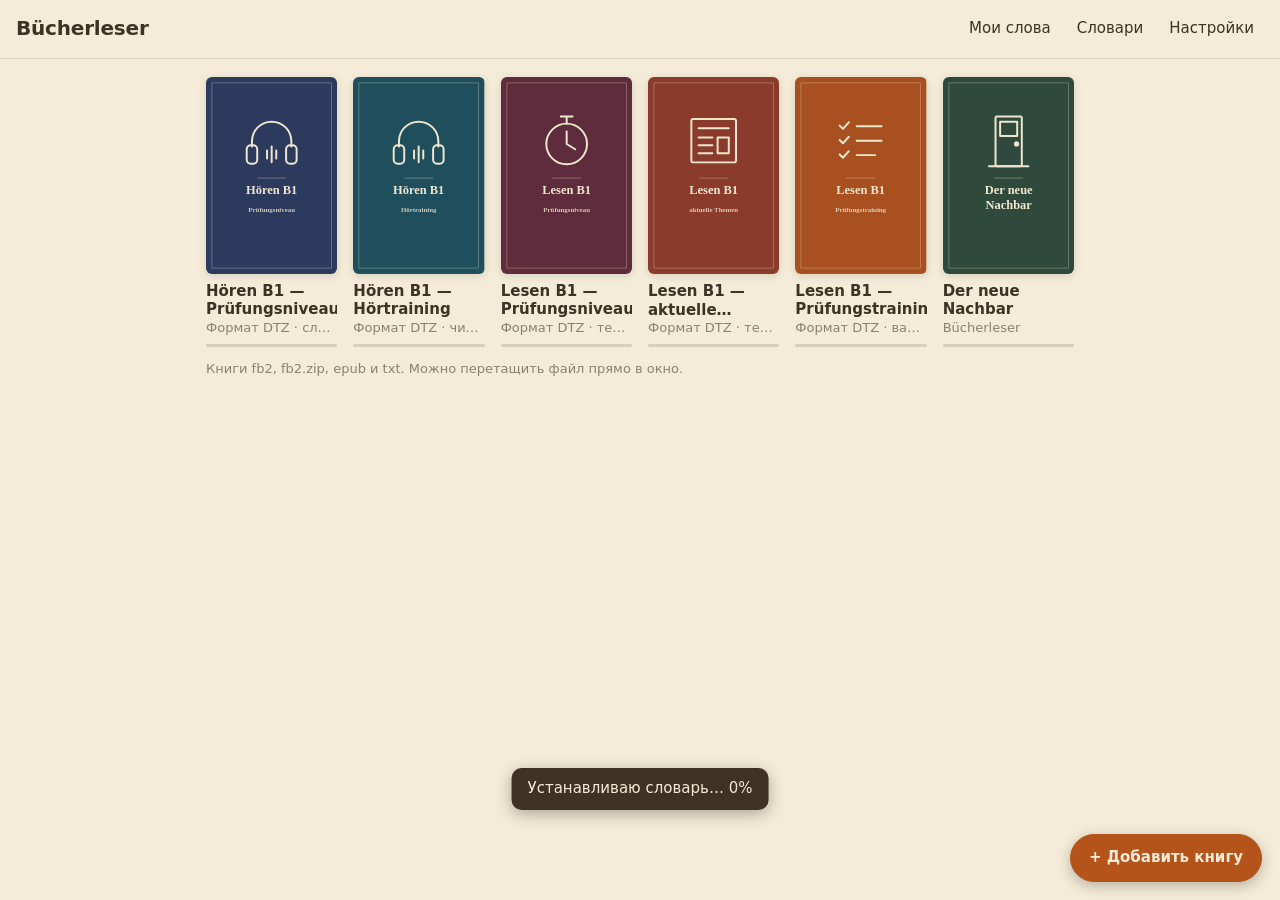
<file: index.html>
<!doctype html>
<html lang="ru">
<head>
<meta charset="utf-8">
<meta name="viewport" content="width=device-width, initial-scale=1, viewport-fit=cover">
<meta name="theme-color" content="#f4ecd8">
<title>Bücherleser — читалка для немецкого</title>
<link rel="manifest" href="manifest.webmanifest">
<link rel="icon" href="icon.svg" type="image/svg+xml">
<link rel="apple-touch-icon" href="assets/apple-touch-icon.png">
<meta name="mobile-web-app-capable" content="yes">
<meta name="apple-mobile-web-app-capable" content="yes">
<meta name="apple-mobile-web-app-status-bar-style" content="black-translucent">
<link rel="stylesheet" href="css/app.css">
</head>
<body>

<!-- Библиотека -->
<main id="v-library" class="view">
  <header class="top">
    <h1>Bücherleser</h1>
    <nav>
      <button data-go="vocab">Мои слова</button>
      <button data-go="dicts">Словари</button>
      <button data-go="settings">Настройки</button>
    </nav>
  </header>
  <div class="page">
    <div id="books" class="books"></div>
    <p class="hint">Книги fb2, fb2.zip, epub и txt. Можно перетащить файл прямо в окно.</p>
  </div>
  <button id="add-book" class="fab">+ Добавить книгу</button>
  <input id="book-file" type="file" accept=".fb2,.zip,.txt,.epub,application/epub+zip" multiple hidden>
</main>

<!-- Чтение -->
<main id="v-reader" class="view" hidden>
  <header id="r-top" class="chrome">
    <button id="r-back" aria-label="В библиотеку">‹</button>
    <div id="r-title"></div>
    <button id="r-toc" aria-label="Оглавление">☰</button>
    <button id="r-look" aria-label="Оформление">Аа</button>
  </header>
  <div id="r-view"><div id="r-content" lang="de"></div></div>
  <div id="r-status"><span id="r-chapter"></span><span id="r-timer" title="Осталось времени"></span><span id="r-pos"></span></div>
  <footer id="r-bottom" class="chrome">
    <button id="r-prev" aria-label="Назад">‹</button>
    <input id="r-slider" type="range" min="0" max="1000" value="0" aria-label="Положение в книге">
    <button id="r-next" aria-label="Вперёд">›</button>
  </footer>
</main>

<!-- Мои слова -->
<main id="v-vocab" class="view" hidden>
  <header class="top"><button data-go="library">‹</button><h1>Мои слова</h1></header>
  <div class="page">
    <div class="tools">
      <input id="vocab-q" type="search" placeholder="Поиск">
      <button id="vx-anki">Экспорт в Anki</button>
      <button id="vx-csv">CSV</button>
      <button id="vx-json">JSON</button>
      <button id="vx-import">Импорт</button>
      <input id="vocab-file" type="file" accept=".json" hidden>
    </div>
    <div id="vocab-list"></div>
  </div>
</main>

<!-- Словари -->
<main id="v-dicts" class="view" hidden>
  <header class="top"><button data-go="library">‹</button><h1>Словари</h1></header>
  <div class="page">
    <div id="dict-list"></div>
    <button id="dict-add" class="primary">+ Подключить словарь</button>
    <input id="dict-file" type="file" multiple hidden>
    <p class="hint">Поддерживаются три формата. <b>StarDict</b> — выберите сразу три файла (.ifo, .idx и .dict или .dict.dz) либо один zip-архив с ними. <b>TSV</b> — строки «слово, табуляция, перевод». <b>JSON</b> — словари, выгруженные из Bücherleser.</p>
  </div>
</main>

<!-- Настройки -->
<main id="v-settings" class="view" hidden>
  <header class="top"><button data-go="library">‹</button><h1>Настройки</h1></header>
  <div class="page form">
    <h2>Ответ на нажатие слова</h2>
    <label class="radio"><input type="radio" name="answer" value="dict"><span><b>Словарь</b> — мгновенно и без интернета. ИИ-разбор открывается отдельной вкладкой.</span></label>
    <label class="radio"><input type="radio" name="answer" value="ai"><span><b>ИИ-разбор</b> — сразу развёрнутое объяснение в контексте. Нужен интернет и ключ.</span></label>
    <p class="hint">Предложение целиком — двойное нажатие на любое его слово. Своя фраза — задержите палец на первом слове и протяните до последнего (мышью — просто протяните).</p>

    <h2>ИИ-разбор</h2>
    <label>Ключ Google Gemini
      <input id="set-key" type="password" autocomplete="off" placeholder="AIza…">
    </label>
    <p class="hint">Бесплатный ключ: <a href="https://aistudio.google.com/app/apikey" target="_blank" rel="noopener">aistudio.google.com/app/apikey</a> → «Create API key». Хранится только на этом устройстве. Подходит и ключ Claude (sk-ant-…).</p>
    <label>Модель <select id="set-model"></select></label>
    <p class="btns"><button id="set-models">Обновить список моделей</button></p>
    <label>Ваш уровень немецкого
      <select id="set-level"><option>A1</option><option>A2</option><option>B1</option><option>B2</option><option>C1</option></select>
    </label>

    <h2>Синхронизация между устройствами</h2>
    <p id="cloud-status" class="hint"></p>
    <p class="btns">
      <button id="cloud-in" class="primary">Войти через Google</button>
      <button id="cloud-sync" hidden>Синхронизировать сейчас</button>
      <button id="cloud-out" hidden>Выйти</button>
    </p>
    <p class="hint">Переносятся место чтения, ответы Lesen и Hören, «Мои слова» и оформление. Сами книги и словари добавляются на каждом устройстве отдельно — место чтения найдёт книгу по названию.</p>

    <h2>Копия в файл</h2>
    <p class="btns">
      <button id="bk-save">Сохранить копию</button>
      <button id="bk-load">Восстановить из файла</button>
      <input id="bk-file" type="file" accept=".json,application/json" hidden>
    </p>
    <p class="hint">В файле то же, что уходит в синхронизацию. При восстановлении данные объединяются с тем, что уже есть: побеждает более свежая запись.</p>

    <h2>Приложение и полный экран</h2>
    <p id="inst-status" class="hint"></p>
    <p class="btns">
      <button id="inst-btn" class="primary" hidden>Установить приложение</button>
      <button id="fs-btn" hidden>На весь экран</button>
    </p>
    <p id="ver" class="hint"></p>
    <p class="btns"><button id="upd-btn">Проверить обновление</button></p>
  </div>
</main>

<!-- Карточка слова -->
<aside id="sheet" hidden>
  <div class="sh-head">
    <div class="seg" id="sh-tabs"><button data-tab="dict">Словарь</button><button data-tab="ai">ИИ-разбор</button></div>
    <button id="sh-save" aria-label="Сохранить в мои слова">☆</button>
    <button id="sh-close" aria-label="Закрыть">×</button>
  </div>
  <div id="sh-body"></div>
</aside>

<!-- Оформление -->
<aside id="look" class="panel" hidden>
  <div class="themes" id="lk-themes"></div>
  <div class="row"><span>Свой цвет</span><span><label class="clr">фон <input type="color" id="lk-bg"></label> <label class="clr">текст <input type="color" id="lk-fg"></label></span></div>
  <div class="row"><span>Шрифт</span><span><select id="lk-font"></select> <button id="lk-font-add" title="Загрузить файл шрифта">+</button><input id="font-file" type="file" accept=".ttf,.otf,.woff,.woff2" hidden></span></div>
  <div class="row"><span>Размер</span><span class="step" data-k="size" data-step="1" data-min="12" data-max="40"></span></div>
  <div class="row"><span>Межстрочный интервал</span><span class="step" data-k="lh" data-step="0.05" data-min="1.1" data-max="2.4"></span></div>
  <div class="row"><span>Отступ между абзацами</span><span class="step" data-k="para" data-step="0.1" data-min="0" data-max="1.5"></span></div>
  <div class="row"><span>Поля</span><span class="step" data-k="margin" data-step="4" data-min="8" data-max="96"></span></div>
  <div class="row"><span>Ширина колонки</span><span class="step" data-k="maxw" data-step="40" data-min="400" data-max="1400"></span></div>
  <div class="row"><span>Выравнивание</span><span class="seg" data-k="align"><button data-v="justify">По ширине</button><button data-v="left">По левому</button></span></div>
  <div class="row"><span>Листание</span><span class="seg" data-k="mode"><button data-v="paged">Страницы</button><button data-v="scroll">Прокрутка</button></span></div>
  <div class="row"><span>Переносы слов</span><span class="seg" data-k="hyph"><button data-v="true">Да</button><button data-v="false">Нет</button></span></div>
  <div class="row"><span>Красная строка</span><span class="seg" data-k="indent"><button data-v="true">Да</button><button data-v="false">Нет</button></span></div>
</aside>

<aside id="toc" class="panel" hidden></aside>
<div id="scrim" hidden></div>
<div id="toast" hidden></div>
<div id="drop" hidden>Отпустите файл, чтобы добавить книгу</div>

<script type="module" src="js/app.js"></script>
</body>
</html>
</file>
<file: css/app.css>
:root {
  --bg: #f4ecd8; --fg: #3d3223;
  --font: Georgia, serif; --size: 19px; --lh: 1.6; --para: .5em; --indent: 1.5em;
  --margin: 24px; --maxw: 720px; --align: justify; --hyph: auto;
  --accent: #b4541a;
  --soft: color-mix(in srgb, var(--fg) 7%, var(--bg));
  --line: color-mix(in srgb, var(--fg) 16%, var(--bg));
  --muted: color-mix(in srgb, var(--fg) 58%, var(--bg));
  --card: color-mix(in srgb, var(--bg) 94%, white);
  --ui: system-ui, -apple-system, "Segoe UI", Roboto, sans-serif;
}
:root[data-dark="1"] { --accent: #f0a45d; --card: color-mix(in srgb, var(--bg) 90%, white); }

* { box-sizing: border-box; -webkit-tap-highlight-color: transparent; }
[hidden] { display: none !important; }
html, body { height: 100%; margin: 0; }
body { background: var(--bg); color: var(--fg); font: 15px/1.45 var(--ui); overflow: hidden; }
button, input, select { font: inherit; color: inherit; }
button { background: none; border: 1px solid var(--line); border-radius: 8px; padding: 7px 12px; cursor: pointer; }
button:hover { background: var(--soft); }
button.primary, .fab { background: var(--accent); border-color: var(--accent); color: var(--bg); font-weight: 600; }
button.primary:hover, .fab:hover { filter: brightness(1.08); background: var(--accent); }
input[type=search], input[type=password], select {
  background: var(--card); border: 1px solid var(--line); border-radius: 8px; padding: 8px 10px; min-width: 0;
}
h1 { font-size: 20px; margin: 0; letter-spacing: -.01em; }
.form h2 { font-size: 13px; text-transform: uppercase; letter-spacing: .06em; color: var(--muted); margin: 26px 0 10px; }
.hint { color: var(--muted); font-size: 13px; }

.view { position: fixed; inset: 0; display: flex; flex-direction: column; }
.top { display: flex; align-items: center; gap: 10px; padding: calc(10px + env(safe-area-inset-top)) 16px 10px; border-bottom: 1px solid var(--line); }
.top h1 { flex: 1; min-width: 0; white-space: nowrap; overflow: hidden; text-overflow: ellipsis; }
.top nav { display: flex; gap: 6px; }
.top button { border-color: transparent; padding: 7px 9px; white-space: nowrap; flex-shrink: 0; }
/* На телефоне три раздела не помещаются рядом с названием: уходят второй строкой, ровными вкладками */
@media (max-width: 560px) {
  .top:has(nav) { flex-wrap: wrap; row-gap: 8px; padding-bottom: 8px; }
  .top nav { width: 100%; gap: 8px; }
  .top nav button { flex: 1 1 0; min-width: 0; padding: 8px 4px; border-color: var(--line); background: var(--card); font-size: 14px; overflow: hidden; text-overflow: ellipsis; }
}
/* колонка по центру задаётся полями, а не шириной блока: полоса прокрутки остаётся у края окна, а не посреди экрана */
.page { flex: 1; overflow-y: auto; padding: 18px max(16px, calc(50% - 434px)) 96px; width: 100%; }
* { scrollbar-width: thin; scrollbar-color: var(--line) transparent; }

/* библиотека */
.books { display: grid; grid-template-columns: repeat(auto-fill, minmax(128px, 1fr)); gap: 22px 16px; }
.book { position: relative; cursor: pointer; }
.cover { aspect-ratio: 2/3; border-radius: 6px; overflow: hidden; background: var(--soft); border: 1px solid var(--line);
  display: flex; align-items: center; justify-content: center; text-align: center; padding: 12px;
  font: 600 15px/1.25 Georgia, serif; box-shadow: 0 2px 8px rgb(0 0 0 / .12); }
.cover img { width: calc(100% + 24px); height: calc(100% + 24px); margin: -12px; object-fit: cover; max-width: none; }
.cover.art { padding: 0; border: 0; }
.cover.art svg { width: 100%; height: 100%; display: block; }
.book .bt { font-weight: 600; margin-top: 8px; line-height: 1.25; min-height: 2.5em; display: -webkit-box; -webkit-line-clamp: 2; -webkit-box-orient: vertical; overflow: hidden; }
.book .ba { color: var(--muted); font-size: 13px; white-space: nowrap; overflow: hidden; text-overflow: ellipsis; }
.prog { height: 3px; background: var(--line); border-radius: 2px; margin-top: 6px; }
.prog i { display: block; height: 100%; background: var(--accent); border-radius: 2px; }
.book .del { position: absolute; top: 4px; right: 4px; width: 28px; height: 28px; padding: 0; border-radius: 50%;
  background: rgb(0 0 0 / .55); color: #fff; border: 0; opacity: 0; }
.book:hover .del, .book:focus-within .del { opacity: 1; }
@media (hover: none) { .book .del { opacity: .8; } }
.fab { position: fixed; right: 18px; bottom: calc(18px + env(safe-area-inset-bottom)); padding: 12px 18px; border-radius: 24px; box-shadow: 0 4px 14px rgb(0 0 0 / .25); }
.empty { color: var(--muted); padding: 40px 0; text-align: center; grid-column: 1 / -1; }

/* чтение */
#v-reader { background: var(--bg); }
#r-view { position: absolute; top: calc(18px + env(safe-area-inset-top)); bottom: calc(30px + env(safe-area-inset-bottom));
  left: 0; right: 0; width: min(100%, var(--maxw)); margin: 0 auto; overflow: clip; }
#r-view[data-mode=scroll] { overflow-y: auto; }
#r-content { height: 100%; padding: 0 var(--margin); font-family: var(--font); font-size: var(--size); line-height: var(--lh);
  text-align: var(--align); hyphens: var(--hyph); -webkit-hyphens: var(--hyph); overflow-wrap: break-word; cursor: default; }
#r-view[data-mode=paged] #r-content { column-width: var(--colw, 300px); column-gap: calc(var(--margin) * 2); column-fill: auto; }
#r-view[data-mode=paged] #r-content.anim { transition: transform .2s ease; }
#r-view[data-mode=scroll] #r-content { height: auto; padding-bottom: 40px; }
#r-content p { margin: 0 0 var(--para); text-indent: var(--indent); orphans: 2; widows: 2; }
#r-content h2, #r-content h3, #r-content h4 { text-align: center; hyphens: manual; line-height: 1.25; margin: 0 0 1em; break-after: avoid; text-indent: 0; }
#r-content h2 { font-size: 1.5em; padding-top: 1.2em; }
#r-content h3 { font-size: 1.25em; padding-top: .8em; }
#r-content h4 { font-size: 1.05em; margin-top: 1em; }
#r-content .gap { height: 1em; }
#r-content blockquote { margin: 0 0 1em 2em; font-style: italic; }
#r-content blockquote p, #r-content .v, #r-content .ta { text-indent: 0; }
#r-content .ta { text-align: right; }
#r-content .stanza { margin: 0 0 1em 1.5em; text-align: left; }
#r-content .v { margin: 0; }
#r-content img { max-width: 100%; max-height: 80vh; display: block; margin: 0 auto; }
#r-content a.note { color: var(--accent); cursor: pointer; font-size: .8em; vertical-align: super; line-height: 0; }
#r-content .chnav { text-align: center; margin: 2em 0; break-inside: avoid; }
::highlight(lookup) { background: color-mix(in srgb, var(--accent) 32%, transparent); }

#r-status { position: absolute; left: 0; right: 0; bottom: env(safe-area-inset-bottom); height: 28px; padding: 0 var(--margin);
  width: min(100%, var(--maxw)); margin: 0 auto; display: flex; justify-content: space-between; gap: 12px; align-items: center;
  font-size: 12px; color: var(--muted); }
#r-chapter { white-space: nowrap; overflow: hidden; text-overflow: ellipsis; }
#r-timer { position: absolute; left: 50%; transform: translateX(-50%); font-variant-numeric: tabular-nums; }
#r-timer:not(:empty) ~ #r-pos, #r-status:has(#r-timer:not(:empty)) #r-chapter { max-width: 38%; }
#r-timer.low { color: #d84315; font-weight: 600; }
#r-view { touch-action: manipulation; }
#r-content { -webkit-touch-callout: none; }
#r-pos { white-space: nowrap; font-variant-numeric: tabular-nums; }
.chrome { position: absolute; left: 0; right: 0; z-index: 5; display: flex; align-items: center; gap: 6px; padding: 8px 10px;
  background: var(--card); transition: transform .35s ease, opacity .35s ease; }
.chrome button { border-color: transparent; min-width: 40px; height: 40px; font-size: 20px; padding: 0 8px; }
#r-look { font-size: 16px; font-weight: 600; }
#r-top { top: 0; padding-top: calc(8px + env(safe-area-inset-top)); border-bottom: 1px solid var(--line); }
#r-bottom { bottom: 0; padding-bottom: calc(8px + env(safe-area-inset-bottom)); border-top: 1px solid var(--line); }
#r-title { flex: 1; font-weight: 600; white-space: nowrap; overflow: hidden; text-overflow: ellipsis; }
#r-slider { flex: 1; accent-color: var(--accent); min-width: 0; }
#v-reader.bare #r-top { transform: translateY(-100%); opacity: 0; pointer-events: none; }
#v-reader.bare #r-bottom { transform: translateY(100%); opacity: 0; pointer-events: none; }

/* карточка слова */
#sheet { position: fixed; z-index: 20; left: 50%; transform: translateX(-50%); bottom: calc(8px + env(safe-area-inset-bottom));
  width: min(calc(100% - 16px), 600px); max-height: 46vh; display: flex; flex-direction: column;
  background: var(--card); border: 1px solid var(--line); border-radius: 14px; box-shadow: 0 8px 30px rgb(0 0 0 / .28); }
#sheet.up { bottom: auto; top: calc(8px + env(safe-area-inset-top)); }
.sh-head { display: flex; align-items: center; gap: 6px; padding: 8px 8px 6px 10px; }
.sh-head .seg { margin-right: auto; }
.sh-head > button { border: 0; width: 36px; height: 36px; padding: 0; font-size: 20px; border-radius: 50%; }
#sh-save.on { color: var(--accent); }
#sh-body { overflow-y: auto; padding: 4px 14px 14px; font-size: 15px; }
.seg { display: inline-flex; border: 1px solid var(--line); border-radius: 8px; overflow: hidden; }
.seg button { border: 0; border-radius: 0; padding: 6px 12px; font-size: 14px; }
.seg button.on { background: var(--fg); color: var(--bg); }
.entry { padding: 8px 0; border-top: 1px solid var(--line); }
.entry:first-child { border-top: 0; padding-top: 2px; }
.entry .hw { font-size: 18px; }
.entry .lemma { font-family: Georgia, serif; font-size: 20px; }
.g { font-weight: 700; }
.g-m { color: #2f6fd0; } .g-f { color: #cf3f4f; } .g-n { color: #2e9a57; }
.pos { color: var(--muted); font-size: 12px; margin-left: 4px; }
.gram { color: var(--muted); font-size: 13.5px; margin-top: 1px; }
.via { font-size: 13px; margin-top: 3px; padding: 3px 8px; background: var(--soft); border-radius: 6px; display: inline-block; }
.tr { margin-top: 4px; }
.raw { margin-top: 4px; white-space: pre-wrap; max-height: 9em; overflow: hidden; }
.raw.open { max-height: none; }
.more { border: 0; padding: 2px 0; color: var(--accent); font-size: 13px; }
.src { color: var(--muted); font-size: 11.5px; margin-top: 2px; }
.note-box { background: var(--soft); border-radius: 8px; padding: 8px 10px; margin: 6px 0; font-size: 14px; }
.muted { color: var(--muted); }
.ai p { margin: 0 0 .6em; } .ai ul { margin: 0 0 .6em; padding-left: 1.2em; } .ai li { margin-bottom: .25em; }
.ai h5 { font-size: 14px; margin: .8em 0 .3em; }
.ai b { color: color-mix(in srgb, var(--fg) 100%, var(--accent)); }
.phrase-q { font-family: Georgia, serif; font-size: 17px; font-style: italic; margin-bottom: 6px; }
.wline { padding: 4px 0; border-top: 1px solid var(--line); }

/* панели */
#scrim { position: fixed; inset: 0; z-index: 29; background: rgb(0 0 0 / .25); }
.panel { position: fixed; z-index: 30; left: 50%; transform: translateX(-50%); bottom: 0; width: min(100%, 560px); max-height: 82vh; overflow-y: auto;
  background: var(--card); border: 1px solid var(--line); border-bottom: 0; border-radius: 16px 16px 0 0;
  padding: 14px 16px calc(16px + env(safe-area-inset-bottom)); box-shadow: 0 -8px 30px rgb(0 0 0 / .25); }
.row { display: flex; justify-content: space-between; align-items: center; gap: 10px; padding: 7px 0; }
.row > span:first-child { flex-shrink: 0; }
.themes { display: flex; gap: 10px; padding: 2px 0 10px; flex-wrap: wrap; }
.themes button { width: 46px; height: 46px; border-radius: 50%; border: 2px solid var(--line); font: 600 16px Georgia, serif; padding: 0; }
.themes button.on { border-color: var(--accent); box-shadow: 0 0 0 2px var(--accent); }
.step { display: inline-flex; align-items: center; gap: 4px; }
.step button { width: 38px; height: 34px; padding: 0; font-size: 18px; }
.step output { min-width: 52px; text-align: center; font-variant-numeric: tabular-nums; }
.clr { font-size: 13px; color: var(--muted); }
.clr input { width: 36px; height: 28px; padding: 0; border: 1px solid var(--line); border-radius: 6px; background: none; vertical-align: middle; }
#lk-font { max-width: 170px; }
#toc a { display: block; padding: 9px 4px; border-bottom: 1px solid var(--line); cursor: pointer; }
#toc a.on { color: var(--accent); font-weight: 600; }

/* списки */
.tools { display: flex; gap: 8px; flex-wrap: wrap; margin-bottom: 14px; }
.tools input { flex: 1 1 160px; }
.item { display: flex; gap: 10px; align-items: flex-start; padding: 12px 0; border-bottom: 1px solid var(--line); }
.item .main { flex: 1; min-width: 0; }
.item .w { font: 600 17px Georgia, serif; }
.item .ctx { color: var(--muted); font-size: 13px; font-style: italic; margin-top: 2px; }
.item .acts { display: flex; gap: 6px; align-items: center; flex-shrink: 0; }
.item .acts button { padding: 5px 9px; font-size: 13px; }
.form label { display: block; margin: 12px 0; }
.form label > input, .form label > select { display: block; width: 100%; margin-top: 5px; }
.form label.radio { display: flex; gap: 10px; align-items: flex-start; }
.form label.radio input { margin-top: 4px; }
#dict-add { margin: 16px 0 6px; }

#toast { position: fixed; z-index: 50; left: 50%; transform: translateX(-50%); bottom: 90px; max-width: min(90%, 480px);
  background: var(--fg); color: var(--bg); padding: 10px 16px; border-radius: 10px; box-shadow: 0 4px 16px rgb(0 0 0 / .3); text-align: center; }
#drop { position: fixed; inset: 12px; z-index: 60; border: 3px dashed var(--accent); border-radius: 18px; background: color-mix(in srgb, var(--bg) 88%, transparent);
  display: flex; align-items: center; justify-content: center; font-size: 20px; font-weight: 600; pointer-events: none; }

@media (max-width: 560px) {
  .top nav button { padding: 7px 6px; font-size: 14px; }
  .books { grid-template-columns: repeat(auto-fill, minmax(104px, 1fr)); gap: 18px 12px; }
}

/* Lesen */
#r-content .instr { font-size: .85em; text-indent: 0; text-align: left; hyphens: manual; background: var(--soft); border-radius: 8px; padding: .6em .8em; margin-bottom: 1em; line-height: 1.4; }
#r-content .instr span { display: block; color: var(--muted); margin-top: .3em; font-family: var(--ui); font-size: .92em; }
#r-content .tinfo { text-indent: 0; text-align: center; color: var(--muted); font-size: .9em; hyphens: manual; }
#r-content .board { border: 1px solid var(--line); border-radius: 8px; padding: .7em .9em .2em; margin-bottom: 1em; text-align: left; hyphens: manual; font-size: .93em; line-height: 1.4; }
#r-content .board p, #r-content .tx p, #r-content .tbox p { text-indent: 0; }
#r-content .board h3 { padding-top: 0; margin-bottom: .6em; font-size: 1.1em; }
#r-content .board p b { display: block; color: var(--accent); font-size: .9em; }
#r-content .ad { position: relative; border: 1px solid var(--line); border-radius: 8px; padding: .5em .7em .5em 2.2em; margin-bottom: .6em; break-inside: avoid; text-align: left; hyphens: manual; font-size: .9em; line-height: 1.35; }
#r-content .ad-k { position: absolute; left: .7em; top: .45em; color: var(--accent); }
#r-content .grp { margin-bottom: 1.4em; }
#r-content .tx { margin-bottom: .9em; }
#r-content .tx:not(.ads) { border-left: 3px solid var(--line); padding-left: .8em; }
#r-content .tx h4 { text-align: left; margin-top: 0; margin-bottom: .5em; }
#r-content .gap-n { color: var(--accent); }
#r-content .q { break-inside: avoid; margin: 0 0 1em; text-align: left; hyphens: manual; }
#r-content .q-t { margin-bottom: .4em; line-height: 1.35; }
#r-content .q-t b { color: var(--accent); margin-right: .4em; }
#r-content .opts { display: flex; flex-direction: column; gap: .35em; }
#r-content .opts.line { flex-direction: row; flex-wrap: wrap; }
#r-content .opt { display: flex; gap: .6em; align-items: baseline; text-align: left; padding: .45em .75em; font-size: .9em; line-height: 1.3; background: var(--card); min-width: 2.6em; justify-content: flex-start; }
#r-content .opts.line .opt { justify-content: center; }
#r-content .opt i { font-style: normal; font-weight: 700; color: var(--muted); }
#r-content .opt.on { border-color: var(--accent); background: color-mix(in srgb, var(--accent) 18%, var(--bg)); box-shadow: inset 0 0 0 1px var(--accent); }
#r-content .opt.ok { border-color: #2e9a57; background: color-mix(in srgb, #2e9a57 22%, var(--bg)); box-shadow: none; }
#r-content .opt.bad { border-color: #cf3f4f; background: color-mix(in srgb, #cf3f4f 20%, var(--bg)); box-shadow: none; text-decoration: line-through; }
#r-content .noans { color: #cf3f4f; font: 500 .75em var(--ui); margin-top: .3em; }
#r-content .tbox { font-family: var(--ui); font-size: .82em; line-height: 1.45; text-align: left; hyphens: manual; }
#r-content .tbox p { margin-bottom: .8em; }
#r-content .tbox button { margin: 0 .5em .5em 0; }
#r-content .score { text-indent: 0; text-align: center; font-size: 2.4em; font-weight: 700; margin: .2em 0 .4em; }
#r-content .score small { display: block; font: 500 .4em var(--ui); color: var(--muted); }
#r-content .tx:has(.board) { border-left: 0; padding-left: 0; }
.btns { display: flex; flex-wrap: wrap; gap: 8px; margin: 10px 0; }
/* Hören: кнопка прослушивания, счётчик, расшифровка */
#r-content .hear { display: flex; align-items: center; gap: .7em; flex-wrap: wrap; margin-bottom: .6em; break-inside: avoid; font-family: var(--ui); font-size: .85em; text-align: left; }
#r-content .hear-l { color: var(--accent); min-width: 5.2em; }
/* Hören: кнопка «Прослушать» и её задания держатся на одной странице (пока нет расшифровки — она длинная) */
#r-content .grp:has(.hear):not(:has(.script)) { break-inside: avoid; }
#r-content .hear { break-after: avoid; }
#r-content .play { padding: .45em .9em; white-space: nowrap; }
#r-content .play.on { border-color: var(--accent); background: color-mix(in srgb, var(--accent) 18%, var(--bg)); }
#r-content .plays { color: var(--muted); font-size: .9em; }
#r-content .plays.over { color: #cf3f4f; }
#r-content .script { font-size: .93em; }
#r-content .script p { text-align: left; margin-bottom: .35em; }
#r-content .script .sp { color: var(--muted); font-weight: 600; }
#r-content .ex-sol, #r-content .topic { text-indent: 0; text-align: left; font-size: .9em; }
#r-content .topic { font-weight: 700; }
#r-content .speech { margin-top: 1.2em; border-top: 1px solid var(--line); padding-top: 1em; }
#r-content .speech .warn { color: #cf3f4f; font-weight: 600; }
#r-content .speech .rate { display: inline-block; min-width: 3.2em; text-align: center; margin-right: .5em; font-weight: 600; }
#r-content .now { color: var(--accent); font-weight: 600; font-size: .9em; }
#r-content .now:empty { display: none; }
#r-content .vsel { display: flex; flex-wrap: wrap; gap: .6em 1.2em; }
#r-content .vsel select { margin-left: .4em; max-width: 14em; }
</file>
